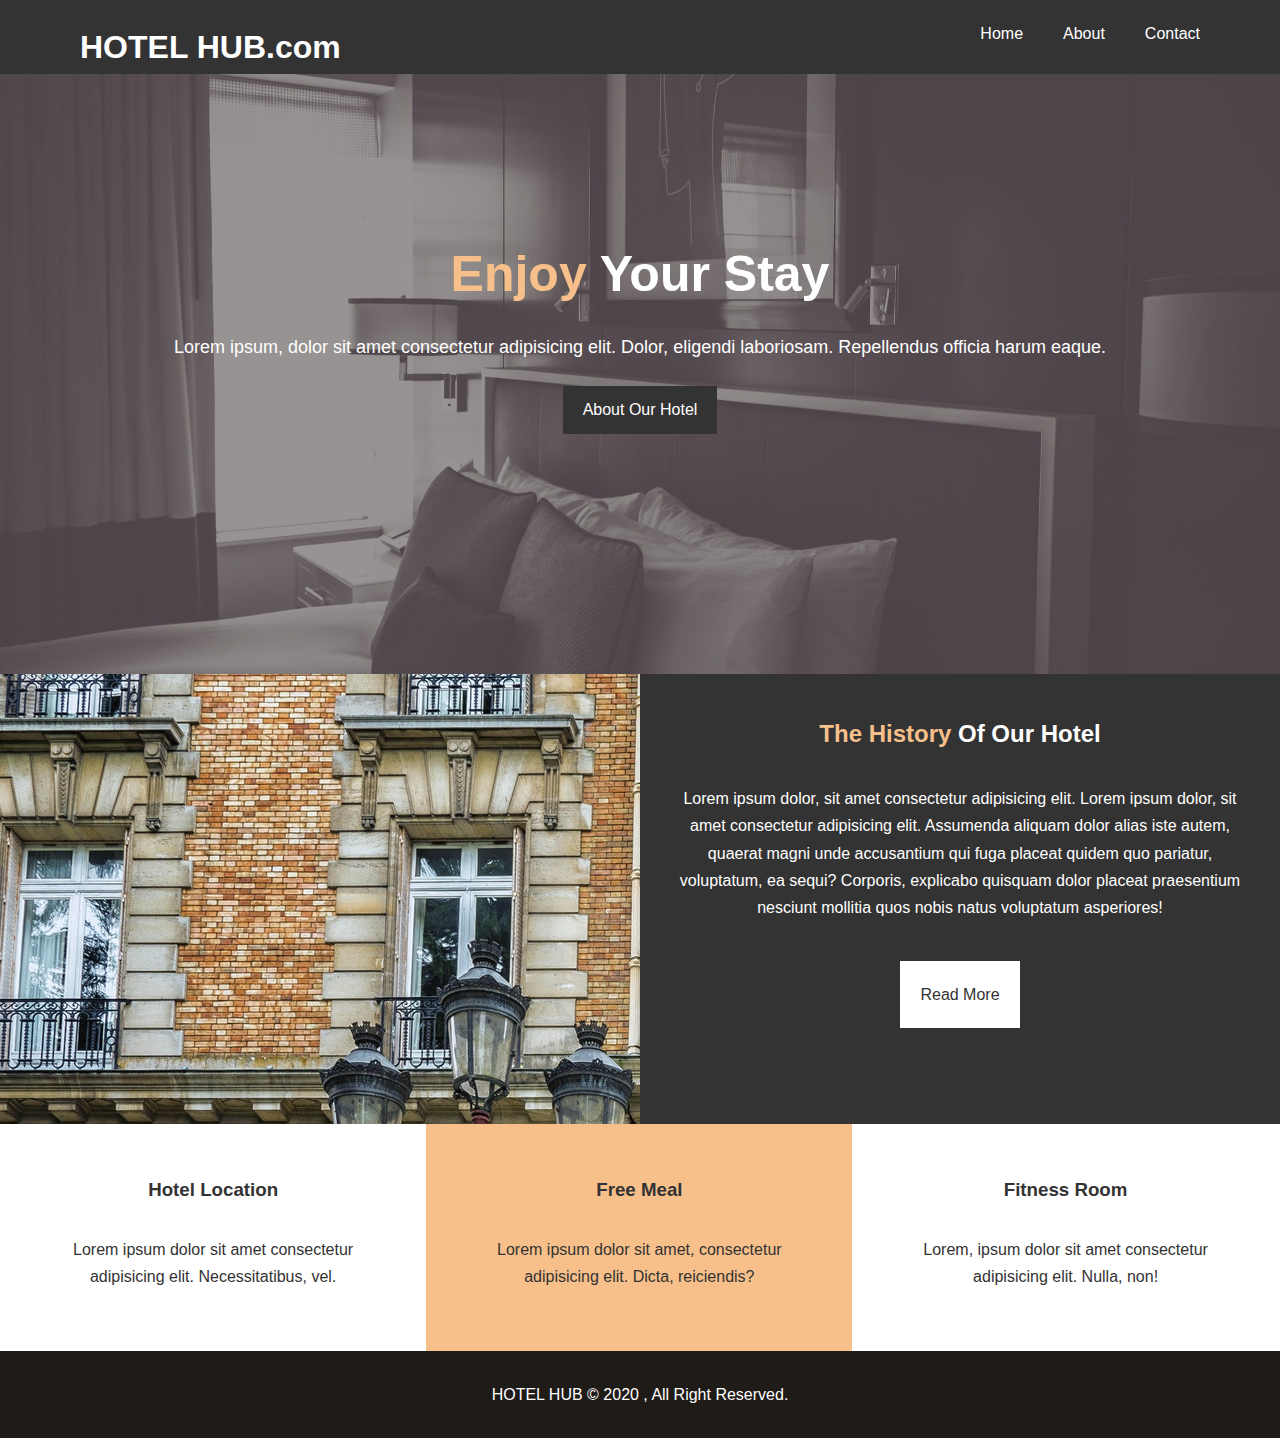
<file: index.html>
<!DOCTYPE html>
<html lang="en">
<head>
    <meta charset="UTF-8">
    <meta name="viewport" content="width=device-width, initial-scale=1.0">
    <link rel="stylesheet" href="https://use.fontawesome.com/releases/v5.6.1/css/all.css" integrity="sha384-gfdkjb5BdAXd+lj+gudLWI+BXq4IuLW5IT+brZEZsLFm++aCMlF1V92rMkPaX4PP" crossorigin="anonymous">
    <link rel="stylesheet" href="./css/style.css">
    <title>HOTEL HUB | Welcome</title>
</head>
<body>
    <header>
        <nav id="navbar">
            <div class="container">
                <h1 class="logo"><a href="./index.html">HOTEL HUB.com</a></h1>
              <ul>
                 <li><a href="./index.html">Home</a></li>
                 <li><a href="./about.html">About</a></li>
                 <li><a href="./contact.html">Contact</a></li>        
              </ul>
            </div>
        </nav>

        <div id="showcase">
            <div class="container">
              <div class="showcase-content">
                <h1><span class="color-content">Enjoy</span> Your Stay</h1>
                <p class="lead">Lorem ipsum, dolor sit amet consectetur adipisicing elit. Dolor, eligendi laboriosam. Repellendus officia harum eaque.</p>
                <a class="btn" href="about.html">About Our Hotel</a>
              </div>
    </header>

    <section id="home-info">      
        <div class="info-image"></div>
        <div class="home-content">
            <h2><span class="color-content">The History</span> Of Our Hotel</h2>
            <p>
                Lorem ipsum dolor, sit amet consectetur adipisicing elit. 
                Lorem ipsum dolor, sit amet consectetur adipisicing elit. Assumenda aliquam dolor alias iste autem, quaerat magni unde accusantium qui fuga placeat quidem quo pariatur, voluptatum, ea sequi? Corporis, explicabo quisquam dolor placeat praesentium nesciunt mollitia quos nobis natus voluptatum asperiores!
            </p>
            <a href="./about.html" class="btn btn-light">Read More</a>
        </div>
    </section>

    <section id="features">
        <div class="box bg-white">
            <i class="fas fa-hotel fa-3x"></i>
            <h3>Hotel Location</h3>
            <p>Lorem ipsum dolor sit amet consectetur adipisicing elit. Necessitatibus, vel.</p>
        </div>
        <div class="box bg-dark">
            <i class="fas fa-utensils fa-3x"></i>
            <h3>Free Meal</h3>
            <p>Lorem ipsum dolor sit amet, consectetur adipisicing elit. Dicta, reiciendis?</p>
        </div>
        <div class="box bg-white">
            <i class="fas fa-dumbbell fa-3x"></i>
            <h3>Fitness Room</h3>
            <p>Lorem, ipsum dolor sit amet consectetur adipisicing elit. Nulla, non!</p>
        </div>
    </section>

    <div class="clr"></div>

    <footer id="main-footer">
        <p>HOTEL HUB &copy; 2020 , All Right Reserved.</p>
    </footer>
</body>
</html>
</file>
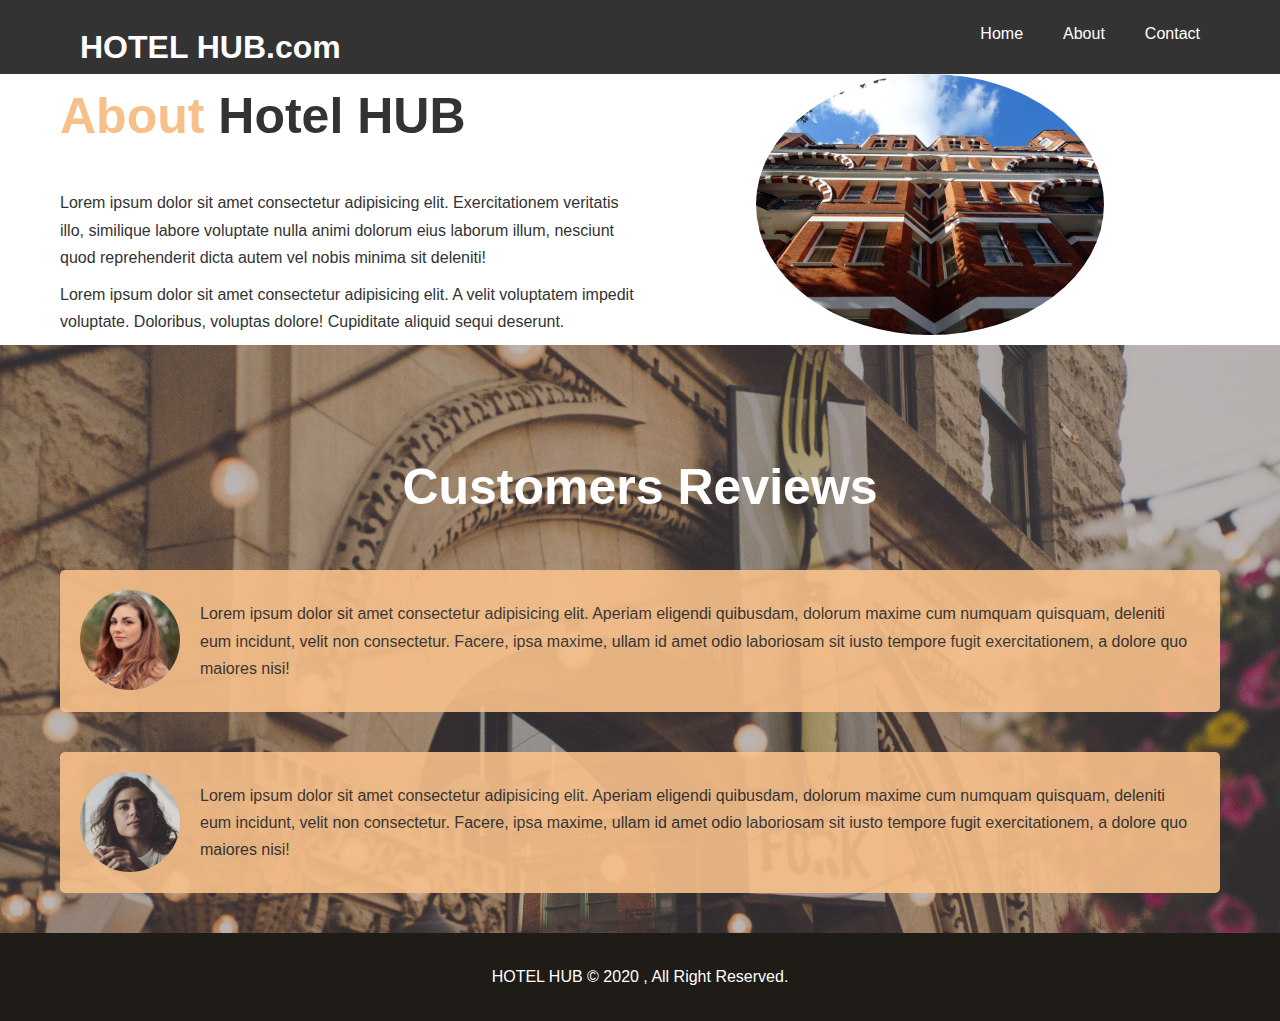
<file: about.html>
<!DOCTYPE html>
<html lang="en">
<head>
    <meta charset="UTF-8">
    <meta name="viewport" content="width=device-width, initial-scale=1.0">
    <link rel="stylesheet" href="./css/style.css">
    <title>HOTEL HUB | About</title>
</head>
<body>
  <header>
    <nav id="navbar">
      <div class="container">
        <h1 class="logo"><a href="./index.html">HOTEL HUB.com</a></h1>
        <ul>
          <li><a href="./index.html">Home</a></li>
          <li><a href="./about.html">About</a></li>
          <li><a href="./contact.html">Contact</a></li>        
        </ul>
      </div>
    </nav>
  </header>

  <section id="about-info" class="bg-white">
    <div class="container">
      <div class="info-left">
        <h2><span class="color-content">About</span> Hotel HUB</h2>
        <p>Lorem ipsum dolor sit amet consectetur adipisicing elit. Exercitationem veritatis illo, similique labore voluptate nulla animi dolorum eius laborum illum, nesciunt quod reprehenderit dicta autem vel nobis minima sit deleniti!</p>
        <p>Lorem ipsum dolor sit amet consectetur adipisicing elit. A velit voluptatem impedit voluptate. Doloribus, voluptas dolore! Cupiditate aliquid sequi deserunt.</p>
      </div>
      <div class="info-right">
        <img src="./photo-2.jpg" alt="Hotel">
      </div>
    </div>
  </section>

  <div class="clr"></div>

  <section id="comments">
    <div class="container">
      <h2>Customers Reviews</h2>
      <div class="comment bg-dark">
        <img src="./person-1.jpg" alt="Lipika">
        <p>Lorem ipsum dolor sit amet consectetur adipisicing elit. Aperiam eligendi quibusdam, dolorum maxime cum numquam quisquam, deleniti eum incidunt, velit non consectetur. Facere, ipsa maxime, ullam id amet odio laboriosam sit iusto tempore fugit exercitationem, a dolore quo maiores nisi!</p>
      </div>
      <div class="comment bg-dark">
        <img src="./person-2.jpg" alt="Nitika">
        <p>Lorem ipsum dolor sit amet consectetur adipisicing elit. Aperiam eligendi quibusdam, dolorum maxime cum numquam quisquam, deleniti eum incidunt, velit non consectetur. Facere, ipsa maxime, ullam id amet odio laboriosam sit iusto tempore fugit exercitationem, a dolore quo maiores nisi!</p>
      </div>
    </div>

  </section>


    <footer id="main-footer">
        <p>HOTEL HUB &copy; 2020 , All Right Reserved.</p>
    </footer>
</body>
</html>
</file>
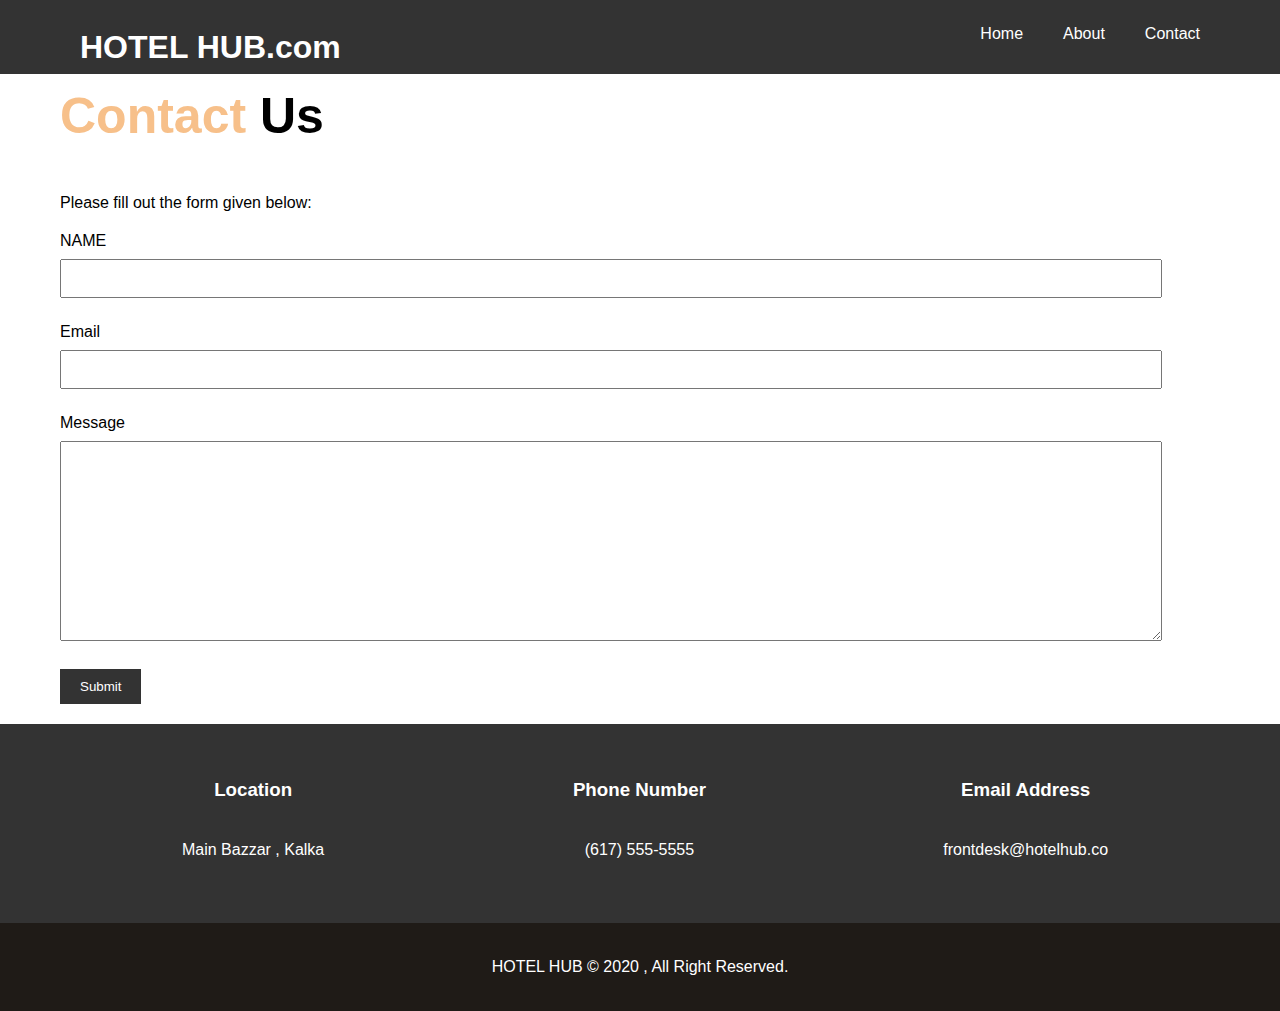
<file: contact.html>
<!DOCTYPE html>
<html lang="en">
<head>
    <meta charset="UTF-8">
    <meta name="viewport" content="width=device-width, initial-scale=1.0">
    <link rel="stylesheet" href="https://use.fontawesome.com/releases/v5.6.1/css/all.css" integrity="sha384-gfdkjb5BdAXd+lj+gudLWI+BXq4IuLW5IT+brZEZsLFm++aCMlF1V92rMkPaX4PP" crossorigin="anonymous">
    <link rel="stylesheet" href="./css/style.css">
    <title>HOTEL HUB | Contact</title>
</head>
<body>
    <header>
        <nav id="navbar">
            <div class="container">
                <h1 class="logo"><a href="./index.html">HOTEL HUB.com</a></h1>
              <ul>
                 <li><a href="./index.html">Home</a></li>
                 <li><a href="./about.html">About</a></li>
                 <li><a href="./contact.html">Contact</a></li>        
              </ul>
            </div>
        </nav>

        <section id="contact-form">
            <div class="container">
                <h1><span class="color-content">Contact</span> Us</h1>
                <p>Please fill out the form given below:</p>
                <form name="contact" method="POST" data-netlify-recaptcha="true" data-netlify="true">
                    <div class="form-group">
                        <label for="name">NAME</label>
                        <input type="text" name="name" id="name">
                    </div>
                    <div class="form-group">
                        <label for="email">Email</label>
                        <input type="text" name="email" id="email">
                    </div>
                    <div class="form-group">
                        <label for="message">Message</label>
                        <textarea name="message" id="" cols="30" rows="10"></textarea>
                    </div>
                    <div data-netlify-recaptcha="true"></div>
                    <div class="form-group">
                        <button type="submit" class="btn">Submit</button>
                    </div>
                </form>
            </div>
        </section>

        <section id="contact-info" class="bg-light">
            <div class="container">
                <div class="box">
                    <i class="fas fa-hotel fa-3x"></i>
                    <h3>Location</h3>
                    <p>Main Bazzar , Kalka</p>
                  </div>
                  <div class="box">
                      <i class="fas fa-phone fa-3x"></i>
                      <h3>Phone Number</h3>
                      <p>(617) 555-5555</p>
                  </div>
                  <div class="box">
                      <i class="fas fa-envelope fa-3x"></i>
                      <h3>Email Address</h3>
                      <p>frontdesk@hotelhub.co</p>
                  </div>
            </div>
          </section>
    <footer id="main-footer">
        <p>HOTEL HUB &copy; 2020 , All Right Reserved.</p>
    </footer>
</body>
</html>
</file>
<file: css/style.css>
/* Start */
*{
  box-sizing: border-box;
  margin: 0;
  padding: 0;
}


html,body {
  font-family: 'Franklin Gothic Medium', 'Arial Narrow', Arial, sans-serif;
  line-height: 1.7;
}

.container{
  margin: auto;
  max-width: 1200px;
  overflow: auto;
  padding: 0 20px;
}

a{
  color: #ffffff;
  text-decoration: none;
}

/* Navbar */
#navbar ul li a{
  text-decoration: none;
  display: block;
  padding: 20px;
}

h1, h2, h3{
  padding-bottom: 20px;
}

p{
  margin: 10px 0;
}

#navbar{
  background: #333333;
  overflow: auto;
}

#navbar ul li{
  float: left;
  list-style: none;
}

#navbar ul{
  float: right;
}

#navbar .logo{
  float: left;
  padding: 0 20px;
  padding-top: 20px;
}

#navbar ul li a:hover{
  color: #f7c08a;
  font-size: 110%;
}

/* Showcase */
#showcase{
  background: url('../showcase.jpg') no-repeat center/cover;
  height: 600px;
}

#showcase .showcase-content{
  text-align: center;
  padding-top: 170px;
  color: #ffffff;
}

#showcase .showcase-content h1{
  font-size: 50px;
  line-height: 1.2em;
}

.color-content{
  color: #f7c08a;
}

#showcase .showcase-content p{
  padding-bottom: 15px;
  line-height: 1.5em;
}

.lead{
  font-size: 18px;
}

.btn{
  background: #333333;
  display: inline-block;
  padding: 10px 20px;
  color: #ffffff;
  border: none;
  cursor: pointer;
}

.btn-light{
  background: #ffffff;
  color: #333333;
  padding: 20px 20px;
}

.btn:hover{
  font-size: 105%;
  color: #f7c08a;
}

/* Home-Info */
#home-info{
  height: 450px;
}

#home-info .home-content{
  background: #333333;
  display: block;
  color: #ffffff;
  padding: 40px 30px;
  float: right;
  width: 50%;
  height: 100%;
  text-align: center;
  overflow: hidden;
}

#home-info .info-image{
  float: left;
  width: 50%;
  min-height: 100%;
  background: url('../photo-1.jpg') no-repeat;
}

#home-info .home-content p{
  padding-bottom: 30px;
  line-height: 1.7;
}

/* #featres */
.bg-dark{
  background: #f7c08a;
  color: #333333;
}

.bg-light{
  background: #333333;
  color: #ffffff;
}

.bg-white{
  background: #ffffff;
  color: #333333;
}

.box{
  float: left;
  width: 33.3%;
  padding: 50px;
  text-align: center;
}

.box i{
  margin-bottom: 10px;
}

.clr{
  clear: both;
}

/* About-Info */
#about-info .info-right{
  float: right;
  width: 50%;
  min-height: 100%;
}

#about-info .info-right img{
  display: block;
  margin: auto;
  width: 60%;
  border-radius: 50%;
}

#about-info .info-left{
  float: left;
  width: 50%;
  min-height: 100%;
}

#about-info .info-left h2{
  font-size: 50px;
}

/* Comments */
#comments{
  background: url('../test-bg.jpg') no-repeat center/cover;
  height: 100%;
  padding-top: 100px;
}

#comments h2{
  text-align: center;
  padding-bottom: 40px;
  color: #ffffff;
  font-size: 50px;
}

#comments .comment{
  padding: 20px;
  margin-bottom: 40px;
  border-radius: 5px;
  opacity: 0.9;
}

#comments .comment img{
  float: left;
  width: 100px;
  margin-right: 20px;
  border-radius: 50%;
}

/* Contact-Form */
#contact-form h1{
  font-size: 50px;
}

#contact-form .form-group{
  margin-bottom: 20px;
}

.form-group label{
  display: block;
  margin-bottom: 5px;
}

.form-group input, .form-group textarea{
  width: 95%;
  padding: 10px;
  border: 1 #dddddd solid;
}

.form-group textarea{
  height: 200px;
}

#contact-form input:focus, 
#contact-form textarea:focus{
  outline: none;
  border-color: #f7c08a;
}

/* Footer */
#main-footer{
  text-align: center;
  background: #1f1b17;
  padding: 20px;
  color: #ffffff;
}

@media (max-width: 768px){
#navbar .logo{
  float: none;
  text-align: center;
}
  
#navbar ul, #navbar ul li{
  float: none;
  text-align: center;
}

#navbar ul li a{
  padding: 5px;
  border-bottom: #444444 dotted 1px;
}

/* Home Info */
#home-info .info-image{
  display: none;
}

#home-info .home-content{
  float: none;
  width: 100%;
  text-align: center;
}

/* Features */
.box{
  float: none;
  width: 100%;
}

/* About Info */
#about-info .info-left, 
#about-info .info-right{
  float: none;
  width: 100%;
}

#about-info .info-left h2{
  text-align: center;
}

#about-info .info-right{
  margin-bottom: 20px;
}

/* Contact Info */
#contact-info .box{
  border-bottom: #444444 dotted 1px;
}

}
</file>
